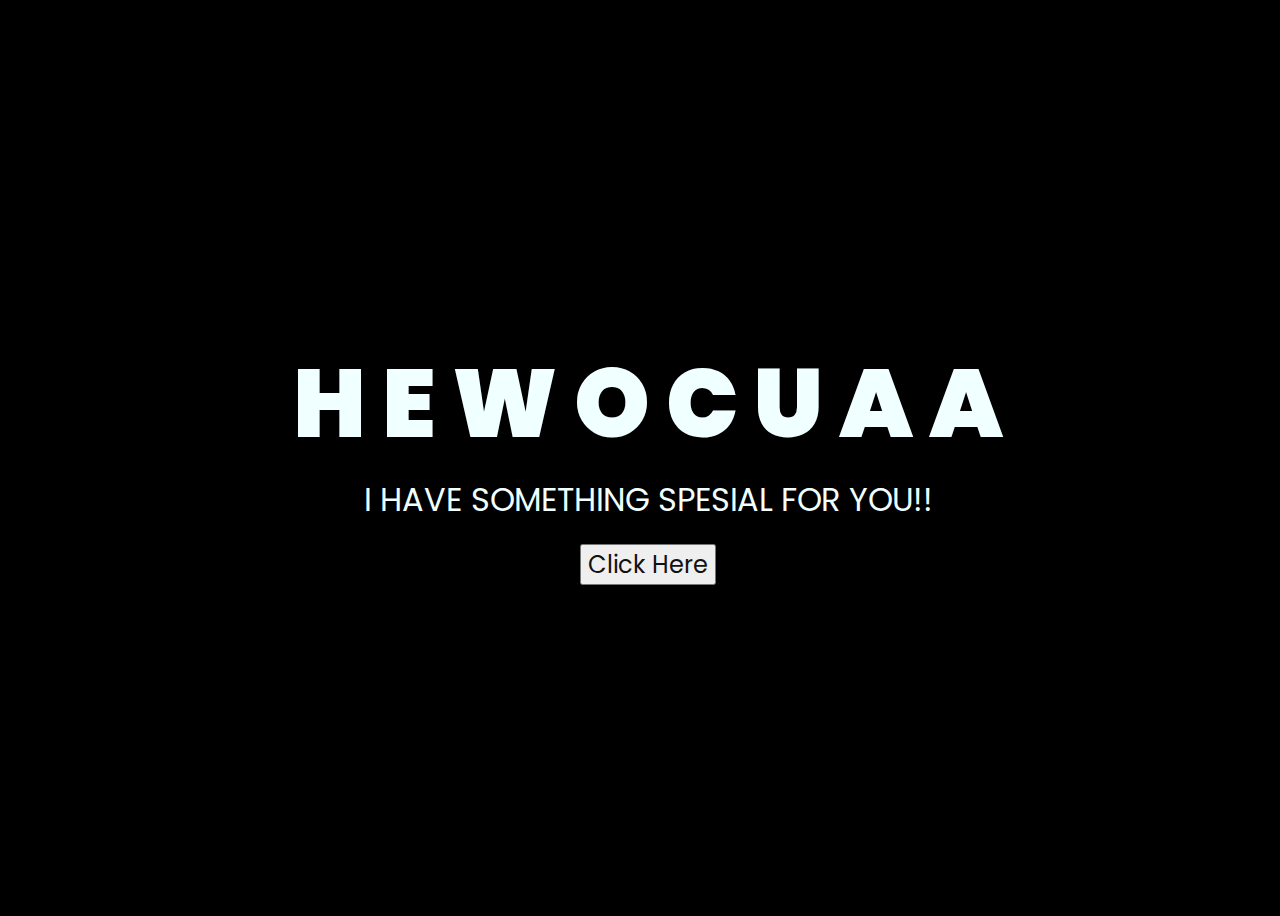
<file: index.html>
<!DOCTYPE html>
<html lang="en">
<head>
    <meta charset="UTF-8">
    <meta http-equiv="X-UA-Compatible" content="IE=edge">
    <meta name="viewport" content="width=device-width, initial-scale=1.0">
    <link rel="stylesheet" href="css/style.css">
    <link rel="icon" href="img/flowers.png" type="image/x-icon">
    <title>Birthday Gift</title>
</head>
<body>
    <div class="greetings">
    <!-- silahkan menambah kata sesuai keinginan dengan <span>text...</span -->
        <span>H</span>
        <span>E</span>
        <span>W</span>
        <span>O</span>
        <span>C</span>
        <span>U</span>
        <span>A</span>
        <span>A</span>
    </div>
    <div class="description">
        <span>I HAVE SOMETHING SPESIAL FOR YOU!!</span>
    </div>
    <div class="button">
        <button>
            <a href="question.html">Click Here</a>
        </button>
        
    </div>
</body>
</html>
</file>
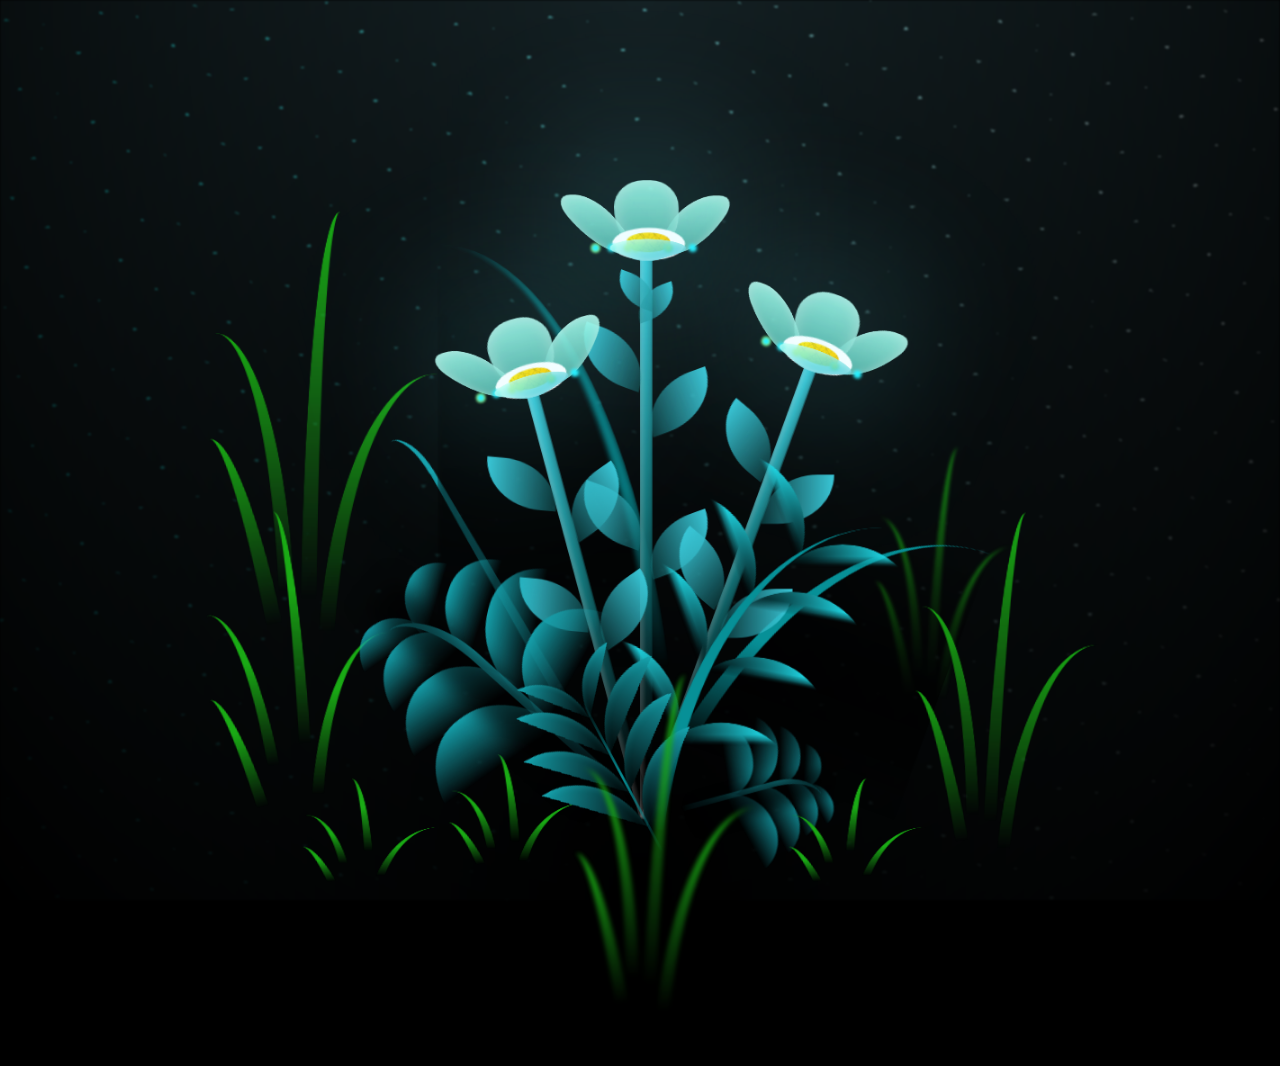
<file: flower.html>
<!DOCTYPE html>
<html lang="en">
<head>
    <meta charset="UTF-8">
    <meta http-equiv="X-UA-Compatible" content="IE=edge">
    <meta name="viewport" content="width=device-width, initial-scale=1.0">
    <link rel="stylesheet" href="css/main.css">
    <link rel="icon" href="img/flowers.png" type="image/x-icon">
    <title>flowers</title>
</head>
<body class="container">
  <!-- Pembuat code: https://codepen.io/mdusmanansari/pen/BamepLe -->
    <div class="night"></div>
    <div class="flowers">
      <div class="flower flower--1">
        <div class="flower__leafs flower__leafs--1">
          <div class="flower__leaf flower__leaf--1"></div>
          <div class="flower__leaf flower__leaf--2"></div>
          <div class="flower__leaf flower__leaf--3"></div>
          <div class="flower__leaf flower__leaf--4"></div>
          <div class="flower__white-circle"></div>
  
          <div class="flower__light flower__light--1"></div>
          <div class="flower__light flower__light--2"></div>
          <div class="flower__light flower__light--3"></div>
          <div class="flower__light flower__light--4"></div>
          <div class="flower__light flower__light--5"></div>
          <div class="flower__light flower__light--6"></div>
          <div class="flower__light flower__light--7"></div>
          <div class="flower__light flower__light--8"></div>
  
        </div>
        <div class="flower__line">
          <div class="flower__line__leaf flower__line__leaf--1"></div>
          <div class="flower__line__leaf flower__line__leaf--2"></div>
          <div class="flower__line__leaf flower__line__leaf--3"></div>
          <div class="flower__line__leaf flower__line__leaf--4"></div>
          <div class="flower__line__leaf flower__line__leaf--5"></div>
          <div class="flower__line__leaf flower__line__leaf--6"></div>
        </div>
      </div>
  
      <div class="flower flower--2">
        <div class="flower__leafs flower__leafs--2">
          <div class="flower__leaf flower__leaf--1"></div>
          <div class="flower__leaf flower__leaf--2"></div>
          <div class="flower__leaf flower__leaf--3"></div>
          <div class="flower__leaf flower__leaf--4"></div>
          <div class="flower__white-circle"></div>
  
          <div class="flower__light flower__light--1"></div>
          <div class="flower__light flower__light--2"></div>
          <div class="flower__light flower__light--3"></div>
          <div class="flower__light flower__light--4"></div>
          <div class="flower__light flower__light--5"></div>
          <div class="flower__light flower__light--6"></div>
          <div class="flower__light flower__light--7"></div>
          <div class="flower__light flower__light--8"></div>
  
        </div>
        <div class="flower__line">
          <div class="flower__line__leaf flower__line__leaf--1"></div>
          <div class="flower__line__leaf flower__line__leaf--2"></div>
          <div class="flower__line__leaf flower__line__leaf--3"></div>
          <div class="flower__line__leaf flower__line__leaf--4"></div>
        </div>
      </div>
  
      <div class="flower flower--3">
        <div class="flower__leafs flower__leafs--3">
          <div class="flower__leaf flower__leaf--1"></div>
          <div class="flower__leaf flower__leaf--2"></div>
          <div class="flower__leaf flower__leaf--3"></div>
          <div class="flower__leaf flower__leaf--4"></div>
          <div class="flower__white-circle"></div>
  
          <div class="flower__light flower__light--1"></div>
          <div class="flower__light flower__light--2"></div>
          <div class="flower__light flower__light--3"></div>
          <div class="flower__light flower__light--4"></div>
          <div class="flower__light flower__light--5"></div>
          <div class="flower__light flower__light--6"></div>
          <div class="flower__light flower__light--7"></div>
          <div class="flower__light flower__light--8"></div>
  
        </div>
        <div class="flower__line">
          <div class="flower__line__leaf flower__line__leaf--1"></div>
          <div class="flower__line__leaf flower__line__leaf--2"></div>
          <div class="flower__line__leaf flower__line__leaf--3"></div>
          <div class="flower__line__leaf flower__line__leaf--4"></div>
        </div>
      </div>
  
      <div class="grow-ans" style="--d:1.2s">
        <div class="flower__g-long">
          <div class="flower__g-long__top"></div>
          <div class="flower__g-long__bottom"></div>
        </div>
      </div>
  
      <div class="growing-grass">
        <div class="flower__grass flower__grass--1">
          <div class="flower__grass--top"></div>
          <div class="flower__grass--bottom"></div>
          <div class="flower__grass__leaf flower__grass__leaf--1"></div>
          <div class="flower__grass__leaf flower__grass__leaf--2"></div>
          <div class="flower__grass__leaf flower__grass__leaf--3"></div>
          <div class="flower__grass__leaf flower__grass__leaf--4"></div>
          <div class="flower__grass__leaf flower__grass__leaf--5"></div>
          <div class="flower__grass__leaf flower__grass__leaf--6"></div>
          <div class="flower__grass__leaf flower__grass__leaf--7"></div>
          <div class="flower__grass__leaf flower__grass__leaf--8"></div>
          <div class="flower__grass__overlay"></div>
        </div>
      </div>
  
      <div class="growing-grass">
        <div class="flower__grass flower__grass--2">
          <div class="flower__grass--top"></div>
          <div class="flower__grass--bottom"></div>
          <div class="flower__grass__leaf flower__grass__leaf--1"></div>
          <div class="flower__grass__leaf flower__grass__leaf--2"></div>
          <div class="flower__grass__leaf flower__grass__leaf--3"></div>
          <div class="flower__grass__leaf flower__grass__leaf--4"></div>
          <div class="flower__grass__leaf flower__grass__leaf--5"></div>
          <div class="flower__grass__leaf flower__grass__leaf--6"></div>
          <div class="flower__grass__leaf flower__grass__leaf--7"></div>
          <div class="flower__grass__leaf flower__grass__leaf--8"></div>
          <div class="flower__grass__overlay"></div>
        </div>
      </div>
  
      <div class="grow-ans" style="--d:2.4s">
        <div class="flower__g-right flower__g-right--1">
          <div class="leaf"></div>
        </div>
      </div>
  
      <div class="grow-ans" style="--d:2.8s">
        <div class="flower__g-right flower__g-right--2">
          <div class="leaf"></div>
        </div>
      </div>
  
      <div class="grow-ans" style="--d:2.8s">
        <div class="flower__g-front">
          <div class="flower__g-front__leaf-wrapper flower__g-front__leaf-wrapper--1">
            <div class="flower__g-front__leaf"></div>
          </div>
          <div class="flower__g-front__leaf-wrapper flower__g-front__leaf-wrapper--2">
            <div class="flower__g-front__leaf"></div>
          </div>
          <div class="flower__g-front__leaf-wrapper flower__g-front__leaf-wrapper--3">
            <div class="flower__g-front__leaf"></div>
          </div>
          <div class="flower__g-front__leaf-wrapper flower__g-front__leaf-wrapper--4">
            <div class="flower__g-front__leaf"></div>
          </div>
          <div class="flower__g-front__leaf-wrapper flower__g-front__leaf-wrapper--5">
            <div class="flower__g-front__leaf"></div>
          </div>
          <div class="flower__g-front__leaf-wrapper flower__g-front__leaf-wrapper--6">
            <div class="flower__g-front__leaf"></div>
          </div>
          <div class="flower__g-front__leaf-wrapper flower__g-front__leaf-wrapper--7">
            <div class="flower__g-front__leaf"></div>
          </div>
          <div class="flower__g-front__leaf-wrapper flower__g-front__leaf-wrapper--8">
            <div class="flower__g-front__leaf"></div>
          </div>
          <div class="flower__g-front__line"></div>
        </div>
      </div>
  
      <div class="grow-ans" style="--d:3.2s">
        <div class="flower__g-fr">
          <div class="leaf"></div>
          <div class="flower__g-fr__leaf flower__g-fr__leaf--1"></div>
          <div class="flower__g-fr__leaf flower__g-fr__leaf--2"></div>
          <div class="flower__g-fr__leaf flower__g-fr__leaf--3"></div>
          <div class="flower__g-fr__leaf flower__g-fr__leaf--4"></div>
          <div class="flower__g-fr__leaf flower__g-fr__leaf--5"></div>
          <div class="flower__g-fr__leaf flower__g-fr__leaf--6"></div>
          <div class="flower__g-fr__leaf flower__g-fr__leaf--7"></div>
          <div class="flower__g-fr__leaf flower__g-fr__leaf--8"></div>
        </div>
      </div>
  
      <div class="long-g long-g--0">
        <div class="grow-ans" style="--d:3s">
          <div class="leaf leaf--0"></div>
        </div>
        <div class="grow-ans" style="--d:2.2s">
          <div class="leaf leaf--1"></div>
        </div>
        <div class="grow-ans" style="--d:3.4s">
          <div class="leaf leaf--2"></div>
        </div>
        <div class="grow-ans" style="--d:3.6s">
          <div class="leaf leaf--3"></div>
        </div>
      </div>
  
      <div class="long-g long-g--1">
        <div class="grow-ans" style="--d:3.6s">
          <div class="leaf leaf--0"></div>
        </div>
        <div class="grow-ans" style="--d:3.8s">
          <div class="leaf leaf--1"></div>
        </div>
        <div class="grow-ans" style="--d:4s">
          <div class="leaf leaf--2"></div>
        </div>
        <div class="grow-ans" style="--d:4.2s">
          <div class="leaf leaf--3"></div>
        </div>
      </div>
  
      <div class="long-g long-g--2">
        <div class="grow-ans" style="--d:4s">
          <div class="leaf leaf--0"></div>
        </div>
        <div class="grow-ans" style="--d:4.2s">
          <div class="leaf leaf--1"></div>
        </div>
        <div class="grow-ans" style="--d:4.4s">
          <div class="leaf leaf--2"></div>
        </div>
        <div class="grow-ans" style="--d:4.6s">
          <div class="leaf leaf--3"></div>
        </div>
      </div>
  
      <div class="long-g long-g--3">
        <div class="grow-ans" style="--d:4s">
          <div class="leaf leaf--0"></div>
        </div>
        <div class="grow-ans" style="--d:4.2s">
          <div class="leaf leaf--1"></div>
        </div>
        <div class="grow-ans" style="--d:3s">
          <div class="leaf leaf--2"></div>
        </div>
        <div class="grow-ans" style="--d:3.6s">
          <div class="leaf leaf--3"></div>
        </div>
      </div>
  
      <div class="long-g long-g--4">
        <div class="grow-ans" style="--d:4s">
          <div class="leaf leaf--0"></div>
        </div>
        <div class="grow-ans" style="--d:4.2s">
          <div class="leaf leaf--1"></div>
        </div>
        <div class="grow-ans" style="--d:3s">
          <div class="leaf leaf--2"></div>
        </div>
        <div class="grow-ans" style="--d:3.6s">
          <div class="leaf leaf--3"></div>
        </div>
      </div>
  
      <div class="long-g long-g--5">
        <div class="grow-ans" style="--d:4s">
          <div class="leaf leaf--0"></div>
        </div>
        <div class="grow-ans" style="--d:4.2s">
          <div class="leaf leaf--1"></div>
        </div>
        <div class="grow-ans" style="--d:3s">
          <div class="leaf leaf--2"></div>
        </div>
        <div class="grow-ans" style="--d:3.6s">
          <div class="leaf leaf--3"></div>
        </div>
      </div>
  
      <div class="long-g long-g--6">
        <div class="grow-ans" style="--d:4.2s">
          <div class="leaf leaf--0"></div>
        </div>
        <div class="grow-ans" style="--d:4.4s">
          <div class="leaf leaf--1"></div>
        </div>
        <div class="grow-ans" style="--d:4.6s">
          <div class="leaf leaf--2"></div>
        </div>
        <div class="grow-ans" style="--d:4.8s">
          <div class="leaf leaf--3"></div>
        </div>
      </div>
  
      <div class="long-g long-g--7">
        <div class="grow-ans" style="--d:3s">
          <div class="leaf leaf--0"></div>
        </div>
        <div class="grow-ans" style="--d:3.2s">
          <div class="leaf leaf--1"></div>
        </div>
        <div class="grow-ans" style="--d:3.5s">
          <div class="leaf leaf--2"></div>
        </div>
        <div class="grow-ans" style="--d:3.6s">
          <div class="leaf leaf--3"></div>
        </div>
      </div>
    </div>
    <audio id="audio" src="media/audio/bruno.mp3" hidden autoplay loop></audio>
    <script src="main.js"></script>
  </body>
</html>
</file>
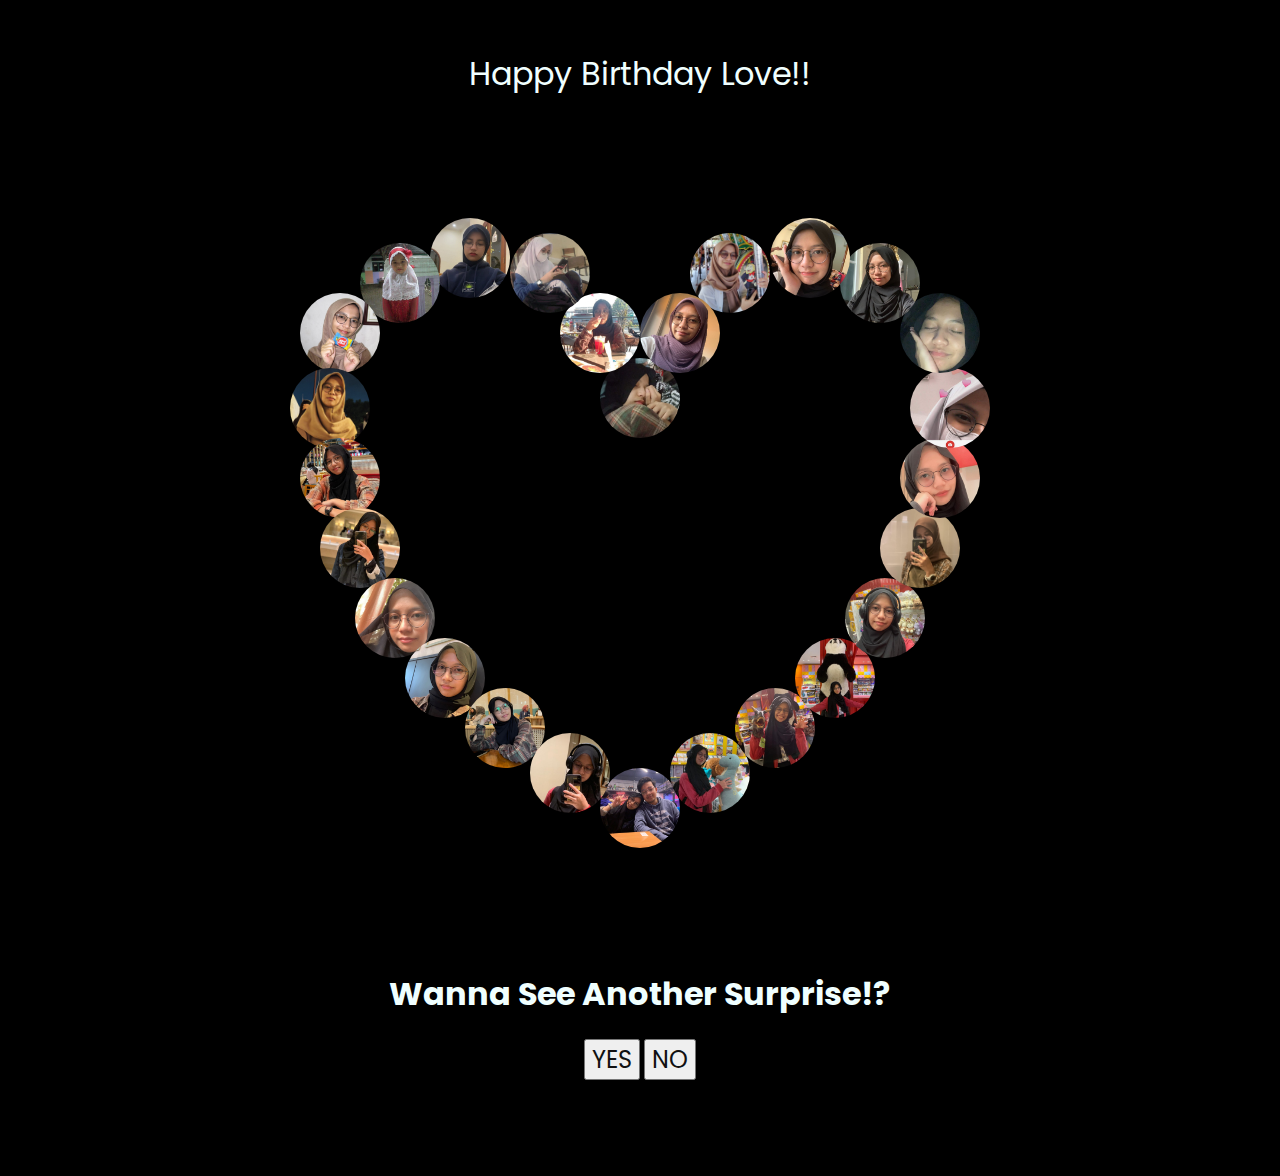
<file: gift.html>
<!DOCTYPE html>
<html lang="en">
<head>
    <meta charset="UTF-8">
    <meta http-equiv="X-UA-Compatible" content="IE=edge">
    <meta name="viewport" content="width=device-width, initial-scale=1.0">
    <link rel="stylesheet" href="css/gift.css">
    <link rel="icon" href="img/flowers.png" type="image/x-icon">
    <title>Birthday Gift</title>
</head>
<body>
    <div class="description" style="display: block;">
        Happy Birthday Love!!
    </div>

    <div class="heart-shape" style="display: flex;">
        <img src="media/img/foto1.jpg" alt="aib1" >
        <img src="media/img/foto2.jpg" alt="aib2" >
        <img src="media/img/foto3.jpg" alt="aib3" >
        <img src="media/img/foto4.jpg" alt="aib4" >
        <img src="media/img/foto5.jpg" alt="aib5" >
        <img src="media/img/foto6.jpg" alt="aib6" >
        <img src="media/img/foto7.jpg" alt="aib7" >
        <img src="media/img/foto8.jpg" alt="aib8" >
        <img src="media/img/foto9.jpg" alt="aib9" >
        <img src="media/img/foto10.jpg" alt="aib10" >
        <img src="media/img/foto11.jpg" alt="aib11" >
        <img src="media/img/foto12.jpg" alt="aib12" >
        <img src="media/img/foto13.jpg" alt="aib13" >
        <img src="media/img/foto14.jpg" alt="aib14" >
        <img src="media/img/foto15.jpg" alt="aib15" >
        <img src="media/img/foto16.jpg" alt="aib16" >
        <img src="media/img/foto17.jpg" alt="aib17" >
        <img src="media/img/foto18.jpg" alt="aib18" >
        <img src="media/img/foto19.jpg" alt="aib19" >
        <img src="media/img/foto20.jpg" alt="aib20" >
        <img src="media/img/foto21.jpg" alt="aib21" >
        <img src="media/img/foto22.jpg" alt="aib22" >
        <img src="media/img/foto23.jpg" alt="aib23" >
        <img src="media/img/foto24.jpg" alt="aib24" >
        <img src="media/img/foto25.jpg" alt="aib25" >
        <img src="media/img/foto26.jpg" alt="aib26" >
    </div>
    <div class="no" style="display: none;">
        FUCK YOUUU!!!
    </div>
    <h1 id="Surprise">Wanna See Another Surprise!?</h1>
    <div class="button" style="display: block;">
        <button>
            <a href="message.html">YES</a>
        </button>
        <button id="CloseButton">
            <a>NO</a>
        </button>
    </div>
    <audio id="audio" src="media/audio/pamungkas.mp3" hidden autoplay loop></audio>
    <script src="main.js"></script>
</body>
</html>
</file>
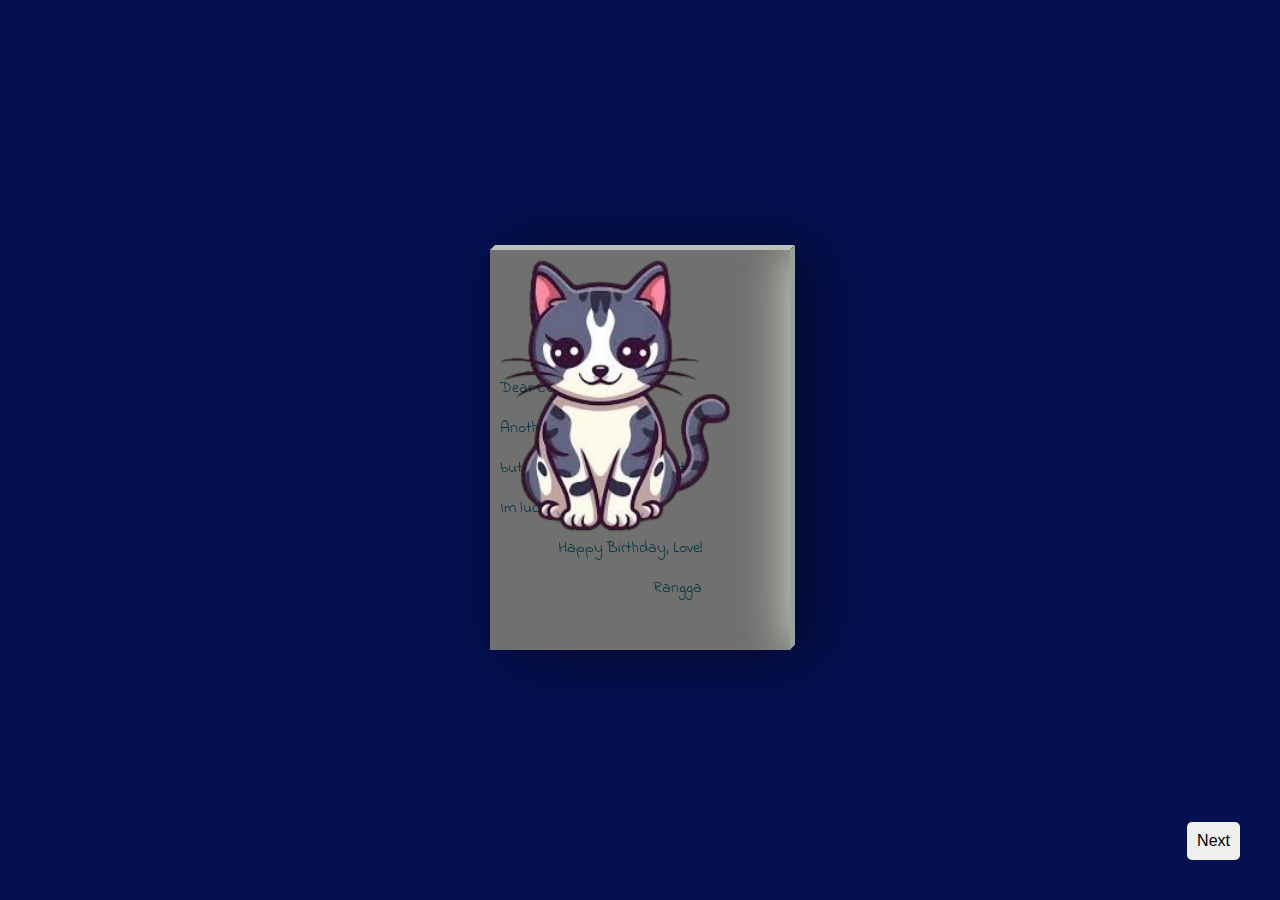
<file: message.html>
<!DOCTYPE html>
<html lang="en">
<head>
    <meta charset="UTF-8">
    <meta http-equiv="X-UA-Compatible" content="IE=edge">
    <meta name="viewport" content="width=device-width, initial-scale=1.0">
    <link href="https://fonts.googleapis.com/css?family=Indie+Flower" rel="stylesheet">
    <link href="https://fonts.googleapis.com/css?family=Amatic+SC" rel="stylesheet">
    <link rel="stylesheet" href="css/message.css">
    <link rel="icon" href="img/flowers.png" type="image/x-icon">
    <title>Birthday Gift</title>
</head>

<body>
    <div class="card">
        <div class="imgBox">
            <div class="bark"></div>
                <img src="media/img/kucing.png">
            </div>
            <div class="details">
                <h4 class="color1">Shula Sabiya Saffa</h4>
                <h4 class="color2">(HAPPY BIRTHDAY)</h4>
                <p>Dear Cuaa,</p>
                <p>Another year older</p>
                <p>but you just keep getting better</p>
                <p>Im lucky to have you</p>


                <p class="text-right">Happy Birthday, Love!</p>
                <p class="text-right">Rangga</p>
            </div>
    </div>
        <button class="button" ><a class="Next" href="flower.html">Next</button>
        <audio id="audio" src="media/audio/galery.mp3" hidden autoplay loop></audio>
    <script src="main.js"></script>
</body>

</html>
</file>
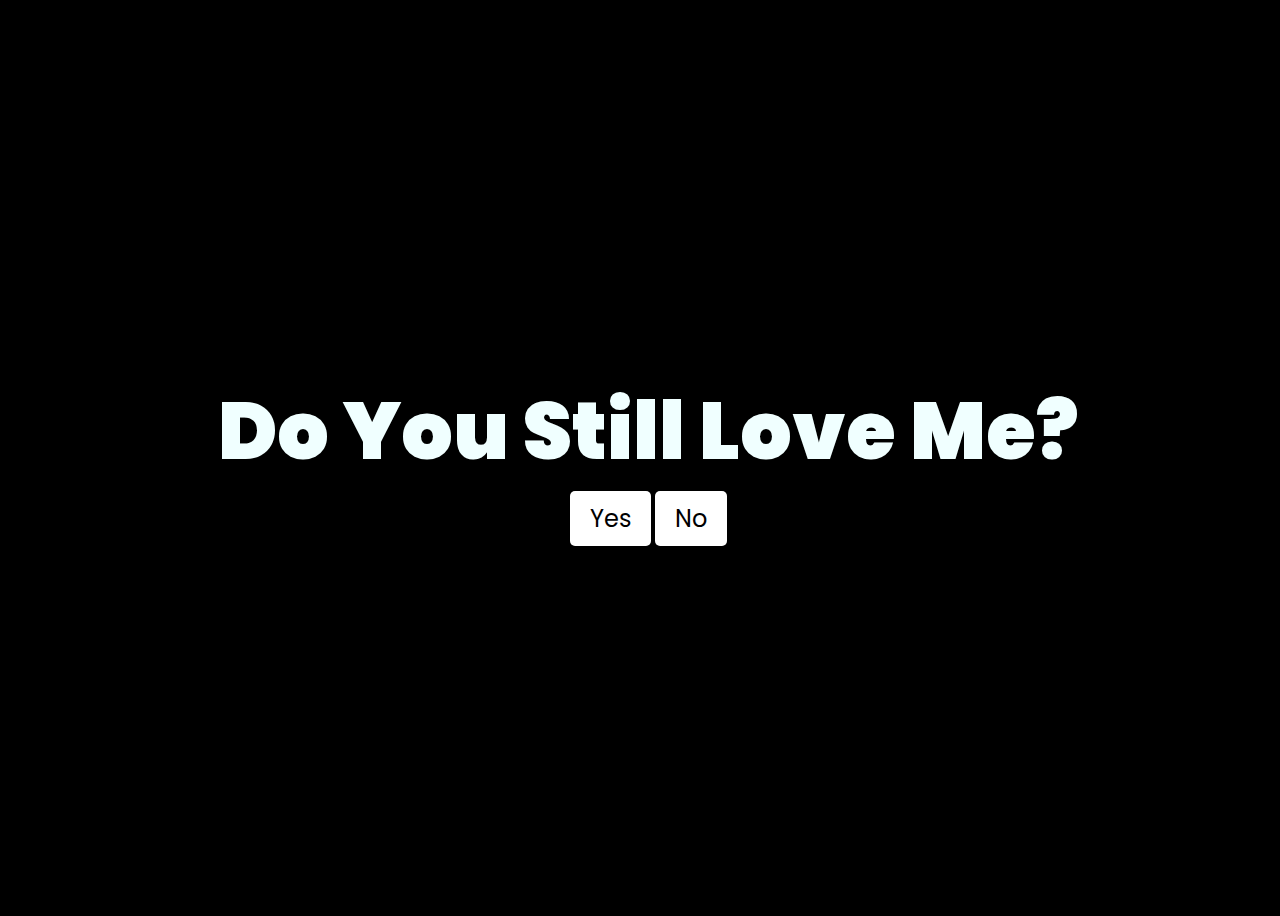
<file: question.html>
<!DOCTYPE html>
<html lang="en">
<head>
    <meta charset="UTF-8">
    <meta http-equiv="X-UA-Compatible" content="IE=edge">
    <meta name="viewport" content="width=device-width, initial-scale=1.0">
    <link rel="stylesheet" href="css/question.css">
    <link rel="icon" href="img/flowers.png" type="image/x-icon">
    <title>Birthday Gift</title>
</head>
<body>
    <div class="no" style="display: none;">
        <span>FUCK YOU!!!!!!</span>
    </div>
    <div class="question" style="display: block;">
        <span>Do You Still Love Me?</span>
    </div>
    <div class="button" style="display: block;">
        <button id="yesButton">
            <a href="gift.html">Yes</a>
        </button>
        <button id="noButton">No</button>
        </div>
    <script src="main.js"></script>
</body>
</html>
</file>
<file: css/style.css>
@import url('https://fonts.googleapis.com/css2?family=Poppins:ital,wght@0,500;1,900&display=swap');
*{
    font-family: 'Poppins',cursive;
}
body{
    color: azure;
    width: 100%;
    height: 100vh;
    display: flex;
    flex-direction: column;
    align-items: center;
    justify-content: center;
    background-color: black;
}
.greetings{
    font-size: 6rem;
    font-weight: 900;
}
.greetings > span{
    animation: glow 2.5s ease-in-out infinite;
}
@keyframes glow{
    0%, 100%{
        color: #fff;
        text-shadow: 0 0 12px #39c6d6, 0 0 50px #39c6d6, 0 0 100px #39c6d6;
    }
    10%, 90%{
        color: #111;
        text-shadow: none;
    }
}
.greetings > span:nth-child(2){
    animation-delay: .2s ;
}
.greetings > span:nth-child(3){
    animation-delay: .4s ;
}
.greetings > span:nth-child(4){
    animation-delay: .6s ;
}
.greetings > span:nth-child(6){
    animation-delay: .2s ;
}
.greetings > span:nth-child(7){
    animation-delay: .4s ;
}
.greetings > span:nth-child(8){
    animation-delay: .6s ;
}
.greetings > span:nth-child(9){
    animation-delay: .8s ;
}

.description{
    font-size: 2rem;
    margin-bottom: 20px;
}

.button a{
    text-decoration: none;
    font-size: 1.5rem;
    color: #111;
}

@media screen and (max-width:574px){
    .greetings{
        display: block;
        font-size: 6rem;
        font-weight: 500;
        text-align: center;
    }

    .description{
        font-size: 1.5rem;
    }
    
    .button a{
        font-size: 1rem;
    }
}
</file>
<file: css/main.css>
*,
*::after,
*::before {
  padding: 0;
  margin: 0;
  box-sizing: border-box;
}

:root {
  --dark-color: #000;
}

body {
  display: flex;
  align-items: flex-end;
  justify-content: center;
  min-height: 100vh;
  background-color: var(--dark-color);
  overflow: hidden;
  perspective: 1000px;
}

.night {
  position: fixed;
  left: 50%;
  top: 0;
  transform: translateX(-50%);
  width: 100%;
  height: 100%;
  filter: blur(0.1vmin);
  background-image: radial-gradient(ellipse at top, transparent 0%, var(--dark-color)), radial-gradient(ellipse at bottom, var(--dark-color), rgba(145, 233, 255, 0.2)), repeating-linear-gradient(220deg, rgb(0, 0, 0) 0px, rgb(0, 0, 0) 19px, transparent 19px, transparent 22px), repeating-linear-gradient(189deg, rgb(0, 0, 0) 0px, rgb(0, 0, 0) 19px, transparent 19px, transparent 22px), repeating-linear-gradient(148deg, rgb(0, 0, 0) 0px, rgb(0, 0, 0) 19px, transparent 19px, transparent 22px), linear-gradient(90deg, rgb(0, 255, 250), rgb(240, 240, 240));
}

.flowers {
  position: relative;
  transform: scale(0.9);
}

.flower {
  position: absolute;
  bottom: 10vmin;
  transform-origin: bottom center;
  z-index: 10;
  --fl-speed: 0.8s;
}
.flower--1 {
  -webkit-animation: moving-flower-1 4s linear infinite;
          animation: moving-flower-1 4s linear infinite;
}
.flower--1 .flower__line {
  height: 70vmin;
  -webkit-animation-delay: 0.3s;
          animation-delay: 0.3s;
}
.flower--1 .flower__line__leaf--1 {
  -webkit-animation: blooming-leaf-right var(--fl-speed) 1.6s backwards;
          animation: blooming-leaf-right var(--fl-speed) 1.6s backwards;
}
.flower--1 .flower__line__leaf--2 {
  -webkit-animation: blooming-leaf-right var(--fl-speed) 1.4s backwards;
          animation: blooming-leaf-right var(--fl-speed) 1.4s backwards;
}
.flower--1 .flower__line__leaf--3 {
  -webkit-animation: blooming-leaf-left var(--fl-speed) 1.2s backwards;
          animation: blooming-leaf-left var(--fl-speed) 1.2s backwards;
}
.flower--1 .flower__line__leaf--4 {
  -webkit-animation: blooming-leaf-left var(--fl-speed) 1s backwards;
          animation: blooming-leaf-left var(--fl-speed) 1s backwards;
}
.flower--1 .flower__line__leaf--5 {
  -webkit-animation: blooming-leaf-right var(--fl-speed) 1.8s backwards;
          animation: blooming-leaf-right var(--fl-speed) 1.8s backwards;
}
.flower--1 .flower__line__leaf--6 {
  -webkit-animation: blooming-leaf-left var(--fl-speed) 2s backwards;
          animation: blooming-leaf-left var(--fl-speed) 2s backwards;
}
.flower--2 {
  left: 50%;
  transform: rotate(20deg);
  -webkit-animation: moving-flower-2 4s linear infinite;
          animation: moving-flower-2 4s linear infinite;
}
.flower--2 .flower__line {
  height: 60vmin;
  -webkit-animation-delay: 0.6s;
          animation-delay: 0.6s;
}
.flower--2 .flower__line__leaf--1 {
  -webkit-animation: blooming-leaf-right var(--fl-speed) 1.9s backwards;
          animation: blooming-leaf-right var(--fl-speed) 1.9s backwards;
}
.flower--2 .flower__line__leaf--2 {
  -webkit-animation: blooming-leaf-right var(--fl-speed) 1.7s backwards;
          animation: blooming-leaf-right var(--fl-speed) 1.7s backwards;
}
.flower--2 .flower__line__leaf--3 {
  -webkit-animation: blooming-leaf-left var(--fl-speed) 1.5s backwards;
          animation: blooming-leaf-left var(--fl-speed) 1.5s backwards;
}
.flower--2 .flower__line__leaf--4 {
  -webkit-animation: blooming-leaf-left var(--fl-speed) 1.3s backwards;
          animation: blooming-leaf-left var(--fl-speed) 1.3s backwards;
}
.flower--3 {
  left: 50%;
  transform: rotate(-15deg);
  -webkit-animation: moving-flower-3 4s linear infinite;
          animation: moving-flower-3 4s linear infinite;
}
.flower--3 .flower__line {
  -webkit-animation-delay: 0.9s;
          animation-delay: 0.9s;
}
.flower--3 .flower__line__leaf--1 {
  -webkit-animation: blooming-leaf-right var(--fl-speed) 2.5s backwards;
          animation: blooming-leaf-right var(--fl-speed) 2.5s backwards;
}
.flower--3 .flower__line__leaf--2 {
  -webkit-animation: blooming-leaf-right var(--fl-speed) 2.3s backwards;
          animation: blooming-leaf-right var(--fl-speed) 2.3s backwards;
}
.flower--3 .flower__line__leaf--3 {
  -webkit-animation: blooming-leaf-left var(--fl-speed) 2.1s backwards;
          animation: blooming-leaf-left var(--fl-speed) 2.1s backwards;
}
.flower--3 .flower__line__leaf--4 {
  -webkit-animation: blooming-leaf-left var(--fl-speed) 1.9s backwards;
          animation: blooming-leaf-left var(--fl-speed) 1.9s backwards;
}
.flower__leafs {
  position: relative;
  -webkit-animation: blooming-flower 2s backwards;
          animation: blooming-flower 2s backwards;
}
.flower__leafs--1 {
  -webkit-animation-delay: 1.1s;
          animation-delay: 1.1s;
}
.flower__leafs--2 {
  -webkit-animation-delay: 1.4s;
          animation-delay: 1.4s;
}
.flower__leafs--3 {
  -webkit-animation-delay: 1.7s;
          animation-delay: 1.7s;
}
.flower__leafs::after {
  content: "";
  position: absolute;
  left: 0;
  top: 0;
  transform: translate(-50%, -100%);
  width: 8vmin;
  height: 8vmin;
  background-color: #6bf0ff;
  filter: blur(10vmin);
}
.flower__leaf {
  position: absolute;
  bottom: 0;
  left: 50%;
  width: 8vmin;
  height: 11vmin;
  border-radius: 51% 49% 47% 53%/44% 45% 55% 69%;
  background-color: #a7ffee;
  background-image: linear-gradient(to top, #54b8aa, #a7ffee);
  transform-origin: bottom center;
  opacity: 0.9;
  box-shadow: inset 0 0 2vmin rgba(255, 255, 255, 0.5);
}
.flower__leaf--1 {
  transform: translate(-10%, 1%) rotateY(40deg) rotateX(-50deg);
}
.flower__leaf--2 {
  transform: translate(-50%, -4%) rotateX(40deg);
}
.flower__leaf--3 {
  transform: translate(-90%, 0%) rotateY(45deg) rotateX(50deg);
}
.flower__leaf--4 {
  width: 8vmin;
  height: 8vmin;
  transform-origin: bottom left;
  border-radius: 4vmin 10vmin 4vmin 4vmin;
  transform: translate(0%, 18%) rotateX(70deg) rotate(-43deg);
  background-image: linear-gradient(to top, #39c6d6, #a7ffee);
  z-index: 1;
  opacity: 0.8;
}
.flower__white-circle {
  position: absolute;
  left: -3.5vmin;
  top: -3vmin;
  width: 9vmin;
  height: 4vmin;
  border-radius: 50%;
  background-color: #fff;
}
.flower__white-circle::after {
  content: "";
  position: absolute;
  left: 50%;
  top: 45%;
  transform: translate(-50%, -50%);
  width: 60%;
  height: 60%;
  border-radius: inherit;
  background-image: repeating-linear-gradient(135deg, rgba(0, 0, 0, 0.03) 0px, rgba(0, 0, 0, 0.03) 1px, transparent 1px, transparent 12px), repeating-linear-gradient(45deg, rgba(0, 0, 0, 0.03) 0px, rgba(0, 0, 0, 0.03) 1px, transparent 1px, transparent 12px), repeating-linear-gradient(67.5deg, rgba(0, 0, 0, 0.03) 0px, rgba(0, 0, 0, 0.03) 1px, transparent 1px, transparent 12px), repeating-linear-gradient(135deg, rgba(0, 0, 0, 0.03) 0px, rgba(0, 0, 0, 0.03) 1px, transparent 1px, transparent 12px), repeating-linear-gradient(45deg, rgba(0, 0, 0, 0.03) 0px, rgba(0, 0, 0, 0.03) 1px, transparent 1px, transparent 12px), repeating-linear-gradient(112.5deg, rgba(0, 0, 0, 0.03) 0px, rgba(0, 0, 0, 0.03) 1px, transparent 1px, transparent 12px), repeating-linear-gradient(112.5deg, rgba(0, 0, 0, 0.03) 0px, rgba(0, 0, 0, 0.03) 1px, transparent 1px, transparent 12px), repeating-linear-gradient(45deg, rgba(0, 0, 0, 0.03) 0px, rgba(0, 0, 0, 0.03) 1px, transparent 1px, transparent 12px), repeating-linear-gradient(22.5deg, rgba(0, 0, 0, 0.03) 0px, rgba(0, 0, 0, 0.03) 1px, transparent 1px, transparent 12px), repeating-linear-gradient(45deg, rgba(0, 0, 0, 0.03) 0px, rgba(0, 0, 0, 0.03) 1px, transparent 1px, transparent 12px), repeating-linear-gradient(22.5deg, rgba(0, 0, 0, 0.03) 0px, rgba(0, 0, 0, 0.03) 1px, transparent 1px, transparent 12px), repeating-linear-gradient(135deg, rgba(0, 0, 0, 0.03) 0px, rgba(0, 0, 0, 0.03) 1px, transparent 1px, transparent 12px), repeating-linear-gradient(157.5deg, rgba(0, 0, 0, 0.03) 0px, rgba(0, 0, 0, 0.03) 1px, transparent 1px, transparent 12px), repeating-linear-gradient(67.5deg, rgba(0, 0, 0, 0.03) 0px, rgba(0, 0, 0, 0.03) 1px, transparent 1px, transparent 12px), repeating-linear-gradient(67.5deg, rgba(0, 0, 0, 0.03) 0px, rgba(0, 0, 0, 0.03) 1px, transparent 1px, transparent 12px), linear-gradient(90deg, rgb(255, 235, 18), rgb(255, 206, 0));
}
.flower__line {
  height: 55vmin;
  width: 1.5vmin;
  background-image: linear-gradient(to left, rgba(0, 0, 0, 0.2), transparent, rgba(255, 255, 255, 0.2)), linear-gradient(to top, transparent 10%, #14757a, #39c6d6);
  box-shadow: inset 0 0 2px rgba(0, 0, 0, 0.5);
  -webkit-animation: grow-flower-tree 4s backwards;
          animation: grow-flower-tree 4s backwards;
}
.flower__line__leaf {
  --w: 7vmin;
  --h: calc(var(--w) + 2vmin);
  position: absolute;
  top: 20%;
  left: 90%;
  width: var(--w);
  height: var(--h);
  border-top-right-radius: var(--h);
  border-bottom-left-radius: var(--h);
  background-image: linear-gradient(to top, rgba(20, 117, 122, 0.4), #39c6d6);
}
.flower__line__leaf--1 {
  transform: rotate(70deg) rotateY(30deg);
}
.flower__line__leaf--2 {
  top: 45%;
  transform: rotate(70deg) rotateY(30deg);
}
.flower__line__leaf--3, .flower__line__leaf--4, .flower__line__leaf--6 {
  border-top-right-radius: 0;
  border-bottom-left-radius: 0;
  border-top-left-radius: var(--h);
  border-bottom-right-radius: var(--h);
  left: -460%;
  top: 12%;
  transform: rotate(-70deg) rotateY(30deg);
}
.flower__line__leaf--4 {
  top: 40%;
}
.flower__line__leaf--5 {
  top: 0;
  transform-origin: left;
  transform: rotate(70deg) rotateY(30deg) scale(0.6);
}
.flower__line__leaf--6 {
  top: -2%;
  left: -450%;
  transform-origin: right;
  transform: rotate(-70deg) rotateY(30deg) scale(0.6);
}
.flower__light {
  position: absolute;
  bottom: 0vmin;
  width: 1vmin;
  height: 1vmin;
  background-color: rgb(255, 251, 0);
  border-radius: 50%;
  filter: blur(0.2vmin);
  -webkit-animation: light-ans 4s linear infinite backwards;
          animation: light-ans 4s linear infinite backwards;
}
.flower__light:nth-child(odd) {
  background-color: #23f0ff;
}
.flower__light--1 {
  left: -2vmin;
  -webkit-animation-delay: 1s;
          animation-delay: 1s;
}
.flower__light--2 {
  left: 3vmin;
  -webkit-animation-delay: 0.5s;
          animation-delay: 0.5s;
}
.flower__light--3 {
  left: -6vmin;
  -webkit-animation-delay: 0.3s;
          animation-delay: 0.3s;
}
.flower__light--4 {
  left: 6vmin;
  -webkit-animation-delay: 0.9s;
          animation-delay: 0.9s;
}
.flower__light--5 {
  left: -1vmin;
  -webkit-animation-delay: 1.5s;
          animation-delay: 1.5s;
}
.flower__light--6 {
  left: -4vmin;
  -webkit-animation-delay: 3s;
          animation-delay: 3s;
}
.flower__light--7 {
  left: 3vmin;
  -webkit-animation-delay: 2s;
          animation-delay: 2s;
}
.flower__light--8 {
  left: -6vmin;
  -webkit-animation-delay: 3.5s;
          animation-delay: 3.5s;
}
.flower__grass {
  --c: #159faa;
  --line-w: 1.5vmin;
  position: absolute;
  bottom: 12vmin;
  left: -7vmin;
  display: flex;
  flex-direction: column;
  align-items: flex-end;
  z-index: 20;
  transform-origin: bottom center;
  transform: rotate(-48deg) rotateY(40deg);
}
.flower__grass--1 {
  -webkit-animation: moving-grass 2s linear infinite;
          animation: moving-grass 2s linear infinite;
}
.flower__grass--2 {
  left: 2vmin;
  bottom: 10vmin;
  transform: scale(0.5) rotate(75deg) rotateX(10deg) rotateY(-200deg);
  opacity: 0.8;
  z-index: 0;
  -webkit-animation: moving-grass--2 1.5s linear infinite;
          animation: moving-grass--2 1.5s linear infinite;
}
.flower__grass--top {
  width: 7vmin;
  height: 10vmin;
  border-top-right-radius: 100%;
  border-right: var(--line-w) solid var(--c);
  transform-origin: bottom center;
  transform: rotate(-2deg);
}
.flower__grass--bottom {
  margin-top: -2px;
  width: var(--line-w);
  height: 25vmin;
  background-image: linear-gradient(to top, transparent, var(--c));
}
.flower__grass__leaf {
  --size: 10vmin;
  position: absolute;
  width: calc(var(--size) * 2.1);
  height: var(--size);
  border-top-left-radius: var(--size);
  border-top-right-radius: var(--size);
  background-image: linear-gradient(to top, transparent, transparent 30%, var(--c));
  z-index: 100;
}
.flower__grass__leaf--1 {
  top: -6%;
  left: 30%;
  --size: 6vmin;
  transform: rotate(-20deg);
  -webkit-animation: growing-grass-ans--1 2s 2.6s backwards;
          animation: growing-grass-ans--1 2s 2.6s backwards;
}
@-webkit-keyframes growing-grass-ans--1 {
  0% {
    transform-origin: bottom left;
    transform: rotate(-20deg) scale(0);
  }
}
@keyframes growing-grass-ans--1 {
  0% {
    transform-origin: bottom left;
    transform: rotate(-20deg) scale(0);
  }
}
.flower__grass__leaf--2 {
  top: -5%;
  left: -110%;
  --size: 6vmin;
  transform: rotate(10deg);
  -webkit-animation: growing-grass-ans--2 2s 2.4s linear backwards;
          animation: growing-grass-ans--2 2s 2.4s linear backwards;
}
@-webkit-keyframes growing-grass-ans--2 {
  0% {
    transform-origin: bottom right;
    transform: rotate(10deg) scale(0);
  }
}
@keyframes growing-grass-ans--2 {
  0% {
    transform-origin: bottom right;
    transform: rotate(10deg) scale(0);
  }
}
.flower__grass__leaf--3 {
  top: 5%;
  left: 60%;
  --size: 8vmin;
  transform: rotate(-18deg) rotateX(-20deg);
  -webkit-animation: growing-grass-ans--3 2s 2.2s linear backwards;
          animation: growing-grass-ans--3 2s 2.2s linear backwards;
}
@-webkit-keyframes growing-grass-ans--3 {
  0% {
    transform-origin: bottom left;
    transform: rotate(-18deg) rotateX(-20deg) scale(0);
  }
}
@keyframes growing-grass-ans--3 {
  0% {
    transform-origin: bottom left;
    transform: rotate(-18deg) rotateX(-20deg) scale(0);
  }
}
.flower__grass__leaf--4 {
  top: 6%;
  left: -135%;
  --size: 8vmin;
  transform: rotate(2deg);
  -webkit-animation: growing-grass-ans--4 2s 2s linear backwards;
          animation: growing-grass-ans--4 2s 2s linear backwards;
}
@-webkit-keyframes growing-grass-ans--4 {
  0% {
    transform-origin: bottom right;
    transform: rotate(2deg) scale(0);
  }
}
@keyframes growing-grass-ans--4 {
  0% {
    transform-origin: bottom right;
    transform: rotate(2deg) scale(0);
  }
}
.flower__grass__leaf--5 {
  top: 20%;
  left: 60%;
  --size: 10vmin;
  transform: rotate(-24deg) rotateX(-20deg);
  -webkit-animation: growing-grass-ans--5 2s 1.8s linear backwards;
          animation: growing-grass-ans--5 2s 1.8s linear backwards;
}
@-webkit-keyframes growing-grass-ans--5 {
  0% {
    transform-origin: bottom left;
    transform: rotate(-24deg) rotateX(-20deg) scale(0);
  }
}
@keyframes growing-grass-ans--5 {
  0% {
    transform-origin: bottom left;
    transform: rotate(-24deg) rotateX(-20deg) scale(0);
  }
}
.flower__grass__leaf--6 {
  top: 22%;
  left: -180%;
  --size: 10vmin;
  transform: rotate(10deg);
  -webkit-animation: growing-grass-ans--6 2s 1.6s linear backwards;
          animation: growing-grass-ans--6 2s 1.6s linear backwards;
}
@-webkit-keyframes growing-grass-ans--6 {
  0% {
    transform-origin: bottom right;
    transform: rotate(10deg) scale(0);
  }
}
@keyframes growing-grass-ans--6 {
  0% {
    transform-origin: bottom right;
    transform: rotate(10deg) scale(0);
  }
}
.flower__grass__leaf--7 {
  top: 39%;
  left: 70%;
  --size: 10vmin;
  transform: rotate(-10deg);
  -webkit-animation: growing-grass-ans--7 2s 1.4s linear backwards;
          animation: growing-grass-ans--7 2s 1.4s linear backwards;
}
@-webkit-keyframes growing-grass-ans--7 {
  0% {
    transform-origin: bottom left;
    transform: rotate(-10deg) scale(0);
  }
}
@keyframes growing-grass-ans--7 {
  0% {
    transform-origin: bottom left;
    transform: rotate(-10deg) scale(0);
  }
}
.flower__grass__leaf--8 {
  top: 40%;
  left: -215%;
  --size: 11vmin;
  transform: rotate(10deg);
  -webkit-animation: growing-grass-ans--8 2s 1.2s linear backwards;
          animation: growing-grass-ans--8 2s 1.2s linear backwards;
}
@-webkit-keyframes growing-grass-ans--8 {
  0% {
    transform-origin: bottom right;
    transform: rotate(10deg) scale(0);
  }
}
@keyframes growing-grass-ans--8 {
  0% {
    transform-origin: bottom right;
    transform: rotate(10deg) scale(0);
  }
}
.flower__grass__overlay {
  position: absolute;
  top: -10%;
  right: 0%;
  width: 100%;
  height: 100%;
  background-color: rgba(0, 0, 0, 0.6);
  filter: blur(1.5vmin);
  z-index: 100;
}
.flower__g-long {
  --w: 2vmin;
  --h: 6vmin;
  --c: #159faa;
  position: absolute;
  bottom: 10vmin;
  left: -3vmin;
  transform-origin: bottom center;
  transform: rotate(-30deg) rotateY(-20deg);
  display: flex;
  flex-direction: column;
  align-items: flex-end;
  -webkit-animation: flower-g-long-ans 3s linear infinite;
          animation: flower-g-long-ans 3s linear infinite;
}
@-webkit-keyframes flower-g-long-ans {
  0%, 100% {
    transform: rotate(-30deg) rotateY(-20deg);
  }
  50% {
    transform: rotate(-32deg) rotateY(-20deg);
  }
}
@keyframes flower-g-long-ans {
  0%, 100% {
    transform: rotate(-30deg) rotateY(-20deg);
  }
  50% {
    transform: rotate(-32deg) rotateY(-20deg);
  }
}
.flower__g-long__top {
  top: calc(var(--h) * -1);
  width: calc(var(--w) + 1vmin);
  height: var(--h);
  border-top-right-radius: 100%;
  border-right: 0.7vmin solid var(--c);
  transform: translate(-0.7vmin, 1vmin);
}
.flower__g-long__bottom {
  width: var(--w);
  height: 50vmin;
  transform-origin: bottom center;
  background-image: linear-gradient(to top, transparent 30%, var(--c));
  box-shadow: inset 0 0 2px rgba(0, 0, 0, 0.5);
  -webkit-clip-path: polygon(35% 0, 65% 1%, 100% 100%, 0% 100%);
          clip-path: polygon(35% 0, 65% 1%, 100% 100%, 0% 100%);
}
.flower__g-right {
  position: absolute;
  bottom: 6vmin;
  left: -2vmin;
  transform-origin: bottom left;
  transform: rotate(20deg);
}
.flower__g-right .leaf {
  width: 30vmin;
  height: 50vmin;
  border-top-left-radius: 100%;
  border-left: 2vmin solid #079097;
  background-image: linear-gradient(to bottom, transparent, var(--dark-color) 60%);
  -webkit-mask-image: linear-gradient(to top, transparent 30%, #079097 60%);
}
.flower__g-right--1 {
  -webkit-animation: flower-g-right-ans 2.5s linear infinite;
          animation: flower-g-right-ans 2.5s linear infinite;
}
.flower__g-right--2 {
  left: 5vmin;
  transform: rotateY(-180deg);
  -webkit-animation: flower-g-right-ans--2 3s linear infinite;
          animation: flower-g-right-ans--2 3s linear infinite;
}
.flower__g-right--2 .leaf {
  height: 75vmin;
  filter: blur(0.3vmin);
  opacity: 0.8;
}
@-webkit-keyframes flower-g-right-ans {
  0%, 100% {
    transform: rotate(20deg);
  }
  50% {
    transform: rotate(24deg) rotateX(-20deg);
  }
}
@keyframes flower-g-right-ans {
  0%, 100% {
    transform: rotate(20deg);
  }
  50% {
    transform: rotate(24deg) rotateX(-20deg);
  }
}
@-webkit-keyframes flower-g-right-ans--2 {
  0%, 100% {
    transform: rotateY(-180deg) rotate(0deg) rotateX(-20deg);
  }
  50% {
    transform: rotateY(-180deg) rotate(6deg) rotateX(-20deg);
  }
}
@keyframes flower-g-right-ans--2 {
  0%, 100% {
    transform: rotateY(-180deg) rotate(0deg) rotateX(-20deg);
  }
  50% {
    transform: rotateY(-180deg) rotate(6deg) rotateX(-20deg);
  }
}
.flower__g-front {
  position: absolute;
  bottom: 6vmin;
  left: 2.5vmin;
  z-index: 100;
  transform-origin: bottom center;
  transform: rotate(-28deg) rotateY(30deg) scale(1.04);
  -webkit-animation: flower__g-front-ans 2s linear infinite;
          animation: flower__g-front-ans 2s linear infinite;
}
@-webkit-keyframes flower__g-front-ans {
  0%, 100% {
    transform: rotate(-28deg) rotateY(30deg) scale(1.04);
  }
  50% {
    transform: rotate(-35deg) rotateY(40deg) scale(1.04);
  }
}
@keyframes flower__g-front-ans {
  0%, 100% {
    transform: rotate(-28deg) rotateY(30deg) scale(1.04);
  }
  50% {
    transform: rotate(-35deg) rotateY(40deg) scale(1.04);
  }
}
.flower__g-front__line {
  width: 0.3vmin;
  height: 20vmin;
  background-image: linear-gradient(to top, transparent, #079097, transparent 100%);
  position: relative;
}
.flower__g-front__leaf-wrapper {
  position: absolute;
  top: 0;
  left: 0;
  transform-origin: bottom left;
  transform: rotate(10deg);
}
.flower__g-front__leaf-wrapper:nth-child(even) {
  left: 0vmin;
  transform: rotateY(-180deg) rotate(5deg);
  -webkit-animation: flower__g-front__leaf-left-ans 1s ease-in backwards;
          animation: flower__g-front__leaf-left-ans 1s ease-in backwards;
}
.flower__g-front__leaf-wrapper:nth-child(odd) {
  -webkit-animation: flower__g-front__leaf-ans 1s ease-in backwards;
          animation: flower__g-front__leaf-ans 1s ease-in backwards;
}
.flower__g-front__leaf-wrapper--1 {
  top: -8vmin;
  transform: scale(0.7);
  -webkit-animation: flower__g-front__leaf-ans 1s 5.5s ease-in backwards !important;
          animation: flower__g-front__leaf-ans 1s 5.5s ease-in backwards !important;
}
.flower__g-front__leaf-wrapper--2 {
  top: -8vmin;
  transform: rotateY(-180deg) scale(0.7) !important;
  -webkit-animation: flower__g-front__leaf-left-ans-2 1s 4.6s ease-in backwards !important;
          animation: flower__g-front__leaf-left-ans-2 1s 4.6s ease-in backwards !important;
}
.flower__g-front__leaf-wrapper--3 {
  top: -3vmin;
  -webkit-animation: flower__g-front__leaf-ans 1s 4.6s ease-in backwards;
          animation: flower__g-front__leaf-ans 1s 4.6s ease-in backwards;
}
.flower__g-front__leaf-wrapper--4 {
  top: -3vmin;
  transform: rotateY(-180deg) scale(0.9) !important;
  -webkit-animation: flower__g-front__leaf-left-ans-2 1s 4.6s ease-in backwards !important;
          animation: flower__g-front__leaf-left-ans-2 1s 4.6s ease-in backwards !important;
}
@-webkit-keyframes flower__g-front__leaf-left-ans-2 {
  0% {
    transform: rotateY(-180deg) scale(0);
  }
}
@keyframes flower__g-front__leaf-left-ans-2 {
  0% {
    transform: rotateY(-180deg) scale(0);
  }
}
.flower__g-front__leaf-wrapper--5, .flower__g-front__leaf-wrapper--6 {
  top: 2vmin;
}
.flower__g-front__leaf-wrapper--7, .flower__g-front__leaf-wrapper--8 {
  top: 6.5vmin;
}
.flower__g-front__leaf-wrapper--2 {
  -webkit-animation-delay: 5.2s !important;
          animation-delay: 5.2s !important;
}
.flower__g-front__leaf-wrapper--3 {
  -webkit-animation-delay: 4.9s !important;
          animation-delay: 4.9s !important;
}
.flower__g-front__leaf-wrapper--5 {
  -webkit-animation-delay: 4.3s !important;
          animation-delay: 4.3s !important;
}
.flower__g-front__leaf-wrapper--6 {
  -webkit-animation-delay: 4.1s !important;
          animation-delay: 4.1s !important;
}
.flower__g-front__leaf-wrapper--7 {
  -webkit-animation-delay: 3.8s !important;
          animation-delay: 3.8s !important;
}
.flower__g-front__leaf-wrapper--8 {
  -webkit-animation-delay: 3.5s !important;
          animation-delay: 3.5s !important;
}
@-webkit-keyframes flower__g-front__leaf-ans {
  0% {
    transform: rotate(10deg) scale(0);
  }
}
@keyframes flower__g-front__leaf-ans {
  0% {
    transform: rotate(10deg) scale(0);
  }
}
@-webkit-keyframes flower__g-front__leaf-left-ans {
  0% {
    transform: rotateY(-180deg) rotate(5deg) scale(0);
  }
}
@keyframes flower__g-front__leaf-left-ans {
  0% {
    transform: rotateY(-180deg) rotate(5deg) scale(0);
  }
}
.flower__g-front__leaf {
  width: 10vmin;
  height: 10vmin;
  border-radius: 100% 0% 0% 100%/100% 100% 0% 0%;
  box-shadow: inset 0 2px 1vmin hsla(184deg, 97%, 58%, 0.2);
  background-image: linear-gradient(to bottom left, transparent, var(--dark-color)), linear-gradient(to bottom right, #159faa 50%, transparent 50%, transparent);
  -webkit-mask-image: linear-gradient(to bottom right, #159faa 50%, transparent 50%, transparent);
  mask-image: linear-gradient(to bottom right, #159faa 50%, transparent 50%, transparent);
}
.flower__g-fr {
  position: absolute;
  bottom: -4vmin;
  left: vmin;
  transform-origin: bottom left;
  z-index: 10;
  -webkit-animation: flower__g-fr-ans 2s linear infinite;
          animation: flower__g-fr-ans 2s linear infinite;
}
@-webkit-keyframes flower__g-fr-ans {
  0%, 100% {
    transform: rotate(2deg);
  }
  50% {
    transform: rotate(4deg);
  }
}
@keyframes flower__g-fr-ans {
  0%, 100% {
    transform: rotate(2deg);
  }
  50% {
    transform: rotate(4deg);
  }
}
.flower__g-fr .leaf {
  width: 30vmin;
  height: 50vmin;
  border-top-left-radius: 100%;
  border-left: 2vmin solid #079097;
  -webkit-mask-image: linear-gradient(to top, transparent 25%, #079097 50%);
  position: relative;
  z-index: 1;
}
.flower__g-fr__leaf {
  position: absolute;
  top: 0;
  left: 0;
  width: 10vmin;
  height: 10vmin;
  border-radius: 100% 0% 0% 100%/100% 100% 0% 0%;
  box-shadow: inset 0 2px 1vmin hsla(184deg, 97%, 58%, 0.2);
  background-image: linear-gradient(to bottom left, transparent, var(--dark-color) 98%), linear-gradient(to bottom right, #23f0ff 45%, transparent 50%, transparent);
  -webkit-mask-image: linear-gradient(135deg, #159faa 40%, transparent 50%, transparent);
}
.flower__g-fr__leaf--1 {
  left: 20vmin;
  transform: rotate(45deg);
  -webkit-animation: flower__g-fr-leaft-ans-1 0.5s 5.2s linear backwards;
          animation: flower__g-fr-leaft-ans-1 0.5s 5.2s linear backwards;
}
@-webkit-keyframes flower__g-fr-leaft-ans-1 {
  0% {
    transform-origin: left;
    transform: rotate(45deg) scale(0);
  }
}
@keyframes flower__g-fr-leaft-ans-1 {
  0% {
    transform-origin: left;
    transform: rotate(45deg) scale(0);
  }
}
.flower__g-fr__leaf--2 {
  left: 12vmin;
  top: -7vmin;
  transform: rotate(25deg) rotateY(-180deg);
  -webkit-animation: flower__g-fr-leaft-ans-6 0.5s 5s linear backwards;
          animation: flower__g-fr-leaft-ans-6 0.5s 5s linear backwards;
}
.flower__g-fr__leaf--3 {
  left: 15vmin;
  top: 6vmin;
  transform: rotate(55deg);
  -webkit-animation: flower__g-fr-leaft-ans-5 0.5s 4.8s linear backwards;
          animation: flower__g-fr-leaft-ans-5 0.5s 4.8s linear backwards;
}
.flower__g-fr__leaf--4 {
  left: 6vmin;
  top: -2vmin;
  transform: rotate(25deg) rotateY(-180deg);
  -webkit-animation: flower__g-fr-leaft-ans-6 0.5s 4.6s linear backwards;
          animation: flower__g-fr-leaft-ans-6 0.5s 4.6s linear backwards;
}
.flower__g-fr__leaf--5 {
  left: 10vmin;
  top: 14vmin;
  transform: rotate(55deg);
  -webkit-animation: flower__g-fr-leaft-ans-5 0.5s 4.4s linear backwards;
          animation: flower__g-fr-leaft-ans-5 0.5s 4.4s linear backwards;
}
@-webkit-keyframes flower__g-fr-leaft-ans-5 {
  0% {
    transform-origin: left;
    transform: rotate(55deg) scale(0);
  }
}
@keyframes flower__g-fr-leaft-ans-5 {
  0% {
    transform-origin: left;
    transform: rotate(55deg) scale(0);
  }
}
.flower__g-fr__leaf--6 {
  left: 0vmin;
  top: 6vmin;
  transform: rotate(25deg) rotateY(-180deg);
  -webkit-animation: flower__g-fr-leaft-ans-6 0.5s 4.2s linear backwards;
          animation: flower__g-fr-leaft-ans-6 0.5s 4.2s linear backwards;
}
@-webkit-keyframes flower__g-fr-leaft-ans-6 {
  0% {
    transform-origin: right;
    transform: rotate(25deg) rotateY(-180deg) scale(0);
  }
}
@keyframes flower__g-fr-leaft-ans-6 {
  0% {
    transform-origin: right;
    transform: rotate(25deg) rotateY(-180deg) scale(0);
  }
}
.flower__g-fr__leaf--7 {
  left: 5vmin;
  top: 22vmin;
  transform: rotate(45deg);
  -webkit-animation: flower__g-fr-leaft-ans-7 0.5s 4s linear backwards;
          animation: flower__g-fr-leaft-ans-7 0.5s 4s linear backwards;
}
@-webkit-keyframes flower__g-fr-leaft-ans-7 {
  0% {
    transform-origin: left;
    transform: rotate(45deg) scale(0);
  }
}
@keyframes flower__g-fr-leaft-ans-7 {
  0% {
    transform-origin: left;
    transform: rotate(45deg) scale(0);
  }
}
.flower__g-fr__leaf--8 {
  left: -4vmin;
  top: 15vmin;
  transform: rotate(15deg) rotateY(-180deg);
  -webkit-animation: flower__g-fr-leaft-ans-8 0.5s 3.8s linear backwards;
          animation: flower__g-fr-leaft-ans-8 0.5s 3.8s linear backwards;
}
@-webkit-keyframes flower__g-fr-leaft-ans-8 {
  0% {
    transform-origin: right;
    transform: rotate(15deg) rotateY(-180deg) scale(0);
  }
}
@keyframes flower__g-fr-leaft-ans-8 {
  0% {
    transform-origin: right;
    transform: rotate(15deg) rotateY(-180deg) scale(0);
  }
}

.long-g {
  position: absolute;
  bottom: 25vmin;
  left: -42vmin;
  transform-origin: bottom left;
}
.long-g--1 {
  bottom: 0vmin;
  transform: scale(0.8) rotate(-5deg);
}
.long-g--1 .leaf {
  -webkit-mask-image: linear-gradient(to top, transparent 40%, #079097 80%) !important;
}
.long-g--1 .leaf--1 {
  --w: 5vmin;
  --h: 60vmin;
  left: -2vmin;
  transform: rotate(3deg) rotateY(-180deg);
}
.long-g--2, .long-g--3 {
  bottom: -3vmin;
  left: -35vmin;
  transform-origin: center;
  transform: scale(0.6) rotateX(60deg);
}
.long-g--2 .leaf, .long-g--3 .leaf {
  -webkit-mask-image: linear-gradient(to top, transparent 50%, #079097 80%) !important;
}
.long-g--2 .leaf--1, .long-g--3 .leaf--1 {
  left: -1vmin;
  transform: rotateY(-180deg);
}
.long-g--3 {
  left: -17vmin;
  bottom: 0vmin;
}
.long-g--3 .leaf {
  -webkit-mask-image: linear-gradient(to top, transparent 40%, #079097 80%) !important;
}
.long-g--4 {
  left: 25vmin;
  bottom: -3vmin;
  transform-origin: center;
  transform: scale(0.6) rotateX(60deg);
}
.long-g--4 .leaf {
  -webkit-mask-image: linear-gradient(to top, transparent 50%, #079097 80%) !important;
}
.long-g--5 {
  left: 42vmin;
  bottom: 0vmin;
  transform: scale(0.8) rotate(2deg);
}
.long-g--6 {
  left: 0vmin;
  bottom: -20vmin;
  z-index: 100;
  filter: blur(0.3vmin);
  transform: scale(0.8) rotate(2deg);
}
.long-g--7 {
  left: 35vmin;
  bottom: 20vmin;
  z-index: -1;
  filter: blur(0.3vmin);
  transform: scale(0.6) rotate(2deg);
  opacity: 0.7;
}
.long-g .leaf {
  --w: 15vmin;
  --h: 40vmin;
  --c: #1aaa15;
  position: absolute;
  bottom: 0;
  width: var(--w);
  height: var(--h);
  border-top-left-radius: 100%;
  border-left: 2vmin solid var(--c);
  -webkit-mask-image: linear-gradient(to top, transparent 20%, var(--dark-color));
  transform-origin: bottom center;
}
.long-g .leaf--0 {
  left: 2vmin;
  -webkit-animation: leaf-ans-1 4s linear infinite;
          animation: leaf-ans-1 4s linear infinite;
}
.long-g .leaf--1 {
  --w: 5vmin;
  --h: 60vmin;
  -webkit-animation: leaf-ans-1 4s linear infinite;
          animation: leaf-ans-1 4s linear infinite;
}
.long-g .leaf--2 {
  --w: 10vmin;
  --h: 40vmin;
  left: -0.5vmin;
  bottom: 5vmin;
  transform-origin: bottom left;
  transform: rotateY(-180deg);
  -webkit-animation: leaf-ans-2 3s linear infinite;
          animation: leaf-ans-2 3s linear infinite;
}
.long-g .leaf--3 {
  --w: 5vmin;
  --h: 30vmin;
  left: -1vmin;
  bottom: 3.2vmin;
  transform-origin: bottom left;
  transform: rotate(-10deg) rotateY(-180deg);
  -webkit-animation: leaf-ans-3 3s linear infinite;
          animation: leaf-ans-3 3s linear infinite;
}

@-webkit-keyframes leaf-ans-1 {
  0%, 100% {
    transform: rotate(-5deg) scale(1);
  }
  50% {
    transform: rotate(5deg) scale(1.1);
  }
}

@keyframes leaf-ans-1 {
  0%, 100% {
    transform: rotate(-5deg) scale(1);
  }
  50% {
    transform: rotate(5deg) scale(1.1);
  }
}
@-webkit-keyframes leaf-ans-2 {
  0%, 100% {
    transform: rotateY(-180deg) rotate(5deg);
  }
  50% {
    transform: rotateY(-180deg) rotate(0deg) scale(1.1);
  }
}
@keyframes leaf-ans-2 {
  0%, 100% {
    transform: rotateY(-180deg) rotate(5deg);
  }
  50% {
    transform: rotateY(-180deg) rotate(0deg) scale(1.1);
  }
}
@-webkit-keyframes leaf-ans-3 {
  0%, 100% {
    transform: rotate(-10deg) rotateY(-180deg);
  }
  50% {
    transform: rotate(-20deg) rotateY(-180deg);
  }
}
@keyframes leaf-ans-3 {
  0%, 100% {
    transform: rotate(-10deg) rotateY(-180deg);
  }
  50% {
    transform: rotate(-20deg) rotateY(-180deg);
  }
}
.grow-ans {
  -webkit-animation: grow-ans 2s var(--d) backwards;
          animation: grow-ans 2s var(--d) backwards;
}

@-webkit-keyframes grow-ans {
  0% {
    transform: scale(0);
    opacity: 0;
  }
}

@keyframes grow-ans {
  0% {
    transform: scale(0);
    opacity: 0;
  }
}
@-webkit-keyframes light-ans {
  0% {
    opacity: 0;
    transform: translateY(0vmin);
  }
  25% {
    opacity: 1;
    transform: translateY(-5vmin) translateX(-2vmin);
  }
  50% {
    opacity: 1;
    transform: translateY(-15vmin) translateX(2vmin);
    filter: blur(0.2vmin);
  }
  75% {
    transform: translateY(-20vmin) translateX(-2vmin);
    filter: blur(0.2vmin);
  }
  100% {
    transform: translateY(-30vmin);
    opacity: 0;
    filter: blur(1vmin);
  }
}
@keyframes light-ans {
  0% {
    opacity: 0;
    transform: translateY(0vmin);
  }
  25% {
    opacity: 1;
    transform: translateY(-5vmin) translateX(-2vmin);
  }
  50% {
    opacity: 1;
    transform: translateY(-15vmin) translateX(2vmin);
    filter: blur(0.2vmin);
  }
  75% {
    transform: translateY(-20vmin) translateX(-2vmin);
    filter: blur(0.2vmin);
  }
  100% {
    transform: translateY(-30vmin);
    opacity: 0;
    filter: blur(1vmin);
  }
}
@-webkit-keyframes moving-flower-1 {
  0%, 100% {
    transform: rotate(2deg);
  }
  50% {
    transform: rotate(-2deg);
  }
}
@keyframes moving-flower-1 {
  0%, 100% {
    transform: rotate(2deg);
  }
  50% {
    transform: rotate(-2deg);
  }
}
@-webkit-keyframes moving-flower-2 {
  0%, 100% {
    transform: rotate(18deg);
  }
  50% {
    transform: rotate(14deg);
  }
}
@keyframes moving-flower-2 {
  0%, 100% {
    transform: rotate(18deg);
  }
  50% {
    transform: rotate(14deg);
  }
}
@-webkit-keyframes moving-flower-3 {
  0%, 100% {
    transform: rotate(-18deg);
  }
  50% {
    transform: rotate(-20deg) rotateY(-10deg);
  }
}
@keyframes moving-flower-3 {
  0%, 100% {
    transform: rotate(-18deg);
  }
  50% {
    transform: rotate(-20deg) rotateY(-10deg);
  }
}
@-webkit-keyframes blooming-leaf-right {
  0% {
    transform-origin: left;
    transform: rotate(70deg) rotateY(30deg) scale(0);
  }
}
@keyframes blooming-leaf-right {
  0% {
    transform-origin: left;
    transform: rotate(70deg) rotateY(30deg) scale(0);
  }
}
@-webkit-keyframes blooming-leaf-left {
  0% {
    transform-origin: right;
    transform: rotate(-70deg) rotateY(30deg) scale(0);
  }
}
@keyframes blooming-leaf-left {
  0% {
    transform-origin: right;
    transform: rotate(-70deg) rotateY(30deg) scale(0);
  }
}
@-webkit-keyframes grow-flower-tree {
  0% {
    height: 0;
    border-radius: 1vmin;
  }
}
@keyframes grow-flower-tree {
  0% {
    height: 0;
    border-radius: 1vmin;
  }
}
@-webkit-keyframes blooming-flower {
  0% {
    transform: scale(0);
  }
}
@keyframes blooming-flower {
  0% {
    transform: scale(0);
  }
}
@-webkit-keyframes moving-grass {
  0%, 100% {
    transform: rotate(-48deg) rotateY(40deg);
  }
  50% {
    transform: rotate(-50deg) rotateY(40deg);
  }
}
@keyframes moving-grass {
  0%, 100% {
    transform: rotate(-48deg) rotateY(40deg);
  }
  50% {
    transform: rotate(-50deg) rotateY(40deg);
  }
}
@-webkit-keyframes moving-grass--2 {
  0%, 100% {
    transform: scale(0.5) rotate(75deg) rotateX(10deg) rotateY(-200deg);
  }
  50% {
    transform: scale(0.5) rotate(79deg) rotateX(10deg) rotateY(-200deg);
  }
}
@keyframes moving-grass--2 {
  0%, 100% {
    transform: scale(0.5) rotate(75deg) rotateX(10deg) rotateY(-200deg);
  }
  50% {
    transform: scale(0.5) rotate(79deg) rotateX(10deg) rotateY(-200deg);
  }
}
.growing-grass {
  -webkit-animation: growing-grass-ans 1s 2s backwards;
          animation: growing-grass-ans 1s 2s backwards;
}

@-webkit-keyframes growing-grass-ans {
  0% {
    transform: scale(0);
  }
}

@keyframes growing-grass-ans {
  0% {
    transform: scale(0);
  }
}
.container * {
  -webkit-animation-play-state: paused !important;
          animation-play-state: paused !important;
}/*# sourceMappingURL=main.css.map */
</file>
<file: css/gift.css>
@import url('https://fonts.googleapis.com/css2?family=Poppins:ital,wght@0,500;1,900&display=swap');

* {
    font-family: 'Poppins', cursive;
}

body {
    background-color: black;
    color: azure;
    display: flex;
    flex-direction: column;
    justify-content: flex-start;
    align-items: center;
    height: 120vh;
    margin: 0;
}

.no {
    font-size: 3rem;
    margin: auto;
    text-align: center;
    justify-content: center;
}

.description {
    font-size: 2rem;
    margin-bottom: 20px;
    margin-top: 50px;
    text-align: center;
}

.button a{
    text-decoration: none;
    font-size: 1.5rem;
    color: #111;
    padding-bottom: 100px;
}

.heart-shape {
    background-color: black;
    background-position: center;
    background-size: cover;
    position: relative;
    width: 800px;
    height: 800px;
    margin-top: 20px;
    margin-bottom: 20px;
    display: flex;
    flex-wrap: wrap;
    justify-content: center;
    align-items: center;
}

.heart-shape img {
    position: absolute;
    width: 80px;
    height: 80px;
    object-fit: cover;
    border-radius: 50%;
}

/* Position each image based on the heart shape formula */
.heart-shape img:nth-child(1) { transform: translate(0px, -135px); }
.heart-shape img:nth-child(2) { transform: translate(-40px, -200px); }
.heart-shape img:nth-child(3) { transform: translate(-90px, -260px); }
.heart-shape img:nth-child(4) { transform: translate(-170px, -275px); }
.heart-shape img:nth-child(5) { transform: translate(-240px, -250px); }
.heart-shape img:nth-child(6) { transform: translate(-300px, -200px); }
.heart-shape img:nth-child(7) { transform: translate(-310px, -125px); }
.heart-shape img:nth-child(8) { transform: translate(-300px, -55px); }
.heart-shape img:nth-child(9) { transform: translate(-280px, 15px); }
.heart-shape img:nth-child(10) { transform: translate(-245px, 85px); }
.heart-shape img:nth-child(11) { transform: translate(-195px, 145px); }
.heart-shape img:nth-child(12) { transform: translate(-135px, 195px); }
.heart-shape img:nth-child(14) { transform: translate(-70px, 240px); }
.heart-shape img:nth-child(13) { transform: translate(0px, 275px); }
.heart-shape img:nth-child(15) { transform: translate(70px, 240px); }
.heart-shape img:nth-child(16) { transform: translate(135px, 195px); }
.heart-shape img:nth-child(17) { transform: translate(195px, 145px); }
.heart-shape img:nth-child(18) { transform: translate(245px, 85px); }
.heart-shape img:nth-child(19) { transform: translate(280px, 15px); }
.heart-shape img:nth-child(20) { transform: translate(300px, -55px); }
.heart-shape img:nth-child(21) { transform: translate(310px, -125px); }
.heart-shape img:nth-child(22) { transform: translate(300px, -200px); }
.heart-shape img:nth-child(23) { transform: translate(240px, -250px); }
.heart-shape img:nth-child(24) { transform: translate(170px, -275px); }
.heart-shape img:nth-child(25) { transform: translate(90px, -260px); }
.heart-shape img:nth-child(26) { transform: translate(40px, -200px); }

@media (max-width: 768px) {
    .heart-shape {
        width: 100%;
        height: auto;
        margin-top: 10px;
        margin-bottom: 10px;
    }

    .heart-shape img {
        width: 50px;
        height: 50px;
    }

    .description {
        font-size: 1.5rem;
        margin-top: 30px;
    }

    .button a {
        font-size: 1.2rem;
    }
}

/* Untuk layar yang lebih kecil dari 480px (ponsel kecil) */
@media (max-width: 480px) {
    .description {
        font-size: 1rem;
        margin-top: 20px;
    }

    .button a {
        font-size: 1.2rem;
    }
    
    .heart-shape {
        width: 400px;
        height: 400px;
    }

    .heart-shape img {
        width: 40px;
        height: 40px;
    }
    .heart-shape img:nth-child(1) { transform: translate(0%, -145%); }
    .heart-shape img:nth-child(2) { transform: translate(-50%, -220%); }
    .heart-shape img:nth-child(3) { transform: translate(-100%, -290%); }
    .heart-shape img:nth-child(4) { transform: translate(-190%, -315%); }
    .heart-shape img:nth-child(5) { transform: translate(-280%, -280%); }
    .heart-shape img:nth-child(6) { transform: translate(-330%, -200%); }
    .heart-shape img:nth-child(7) { transform: translate(-335%, -105%); }
    .heart-shape img:nth-child(8) { transform: translate(-310%, -15%); }
    .heart-shape img:nth-child(9) { transform: translate(-270%, 75%); }
    .heart-shape img:nth-child(10) { transform: translate(-220%, 160%); }
    .heart-shape img:nth-child(11) { transform: translate(-150%, 230%); }
    .heart-shape img:nth-child(12) { transform: translate(-80%, 290%); }
    .heart-shape img:nth-child(13) { transform: translate(0%, 340%); }
    .heart-shape img:nth-child(14) { transform: translate(80%, 290%); }
    .heart-shape img:nth-child(15) { transform: translate(150%, 230%); }
    .heart-shape img:nth-child(16) { transform: translate(220%, 160%); }
    .heart-shape img:nth-child(17) { transform: translate(270%, 75%); }
    .heart-shape img:nth-child(18) { transform: translate(310%, -15%); }
    .heart-shape img:nth-child(19) { transform: translate(335%, -105%); }
    .heart-shape img:nth-child(20) { transform: translate(330%, -200%); }
    .heart-shape img:nth-child(21) { transform: translate(280%, -280%); }
    .heart-shape img:nth-child(22) { transform: translate(190%, -315%); }
    .heart-shape img:nth-child(23) { transform: translate(100%, -290%); }
    .heart-shape img:nth-child(24) { transform: translate(50%, -220%); }
    .heart-shape img:nth-child(25) { transform: translate(-280%, -280%); }
    .heart-shape img:nth-child(26) { transform: translate(-50%, -220%); }
}
</file>
<file: css/message.css>
@import url('https://fonts.googleapis.com/css?family=Indie+Flower');
@import url('https://fonts.googleapis.com/css?family=Amatic+SC');

body{
    font-family: 'Indie Flower', cursive !important;
    background: #04104f;
    margin: 0px;
    height: 100vh;
    padding: 0px;
    display: flex;
    justify-content: flex-end;
    align-items: flex-end;
}

::selection{
    background: transparent;
}
h4{
    font-size: 26px;
    line-height: 1px;
    font-family: 'Amatic SC', cursive !important;
}
.color1{
    color: #1bbc98;
}
.color2{
    color: #C83928;
}
.card{
    color: #013243;
    position: absolute;
    top: 50%;
    left: 50%;
    width: 300px;
    height: 400px;
    background: #e0e1dc;
    transform-style: preserve-3d;
    transform: translate(-50%, -50%) perspective(2000px);
    box-shadow: inset 300px 0 50px rgba(0, 0, 0, .5), 20px 0 60px rgba(0, 0, 0, .5);
    transition: 1s;
}
.card:hover{
    transform: translate(-50%,-50%) perspective(2000px) rotate(15deg) scale(1.2);
    box-shadow: inset 20px 0 50px rgba(0, 0, 0, .5), 0 10px 100px rgba(0, 0, 0, .5);
}
.card:before{
    content: '';
    position: absolute;
    top: -5px;
    left: 0;
    width: 100%;
    height: 5px;
    background: #BAC1BA;
    transform-origin: bottom;
    transform: skewX(-45deg);
}
.card::after{
    content: '';
    position: absolute;
    top: 0;
    right: -5px;
    width: 5px;
    height: 100%;
    background: #92A29C;
    transform-origin: left;
    transform: skewY(-45deg);
}
.card .imgBox{
    width: 100%;
    height: 100%;
    position: relative;
    transform-origin: left;
    transition: 0.7s;
}

.card .bark{
    position: absolute;
    background: #e0e1dc;
    width: 100%;
    height: 100%;
    opacity: 0;
    transition: .7s;
}
.card .imgBox img{
    min-width: 250px;
    max-height: 400px;
}
.card:hover .imgBox{
    transform: rotateY(-135deg);
}
.card:hover .bark{
    opacity: 1;
    transition: .6s;
    box-shadow: 300px 200px 100px rgba(0, 0, 0, .4) inset;
}
.card .details{
    position: absolute;
    top: 0;
    left: 0;
    box-sizing: border-box;
    padding: 0 0 0 10px;
    z-index: -1;
    margin-top: 20px;
}
.card .details h4{
    text-align: center;
}
.text-right{
    text-align: right;
}
.button{
    font-size: 1rem !important;
    padding: 10px 10px;
    border-radius: 5px;
    border: none;
    text-decoration: none;
    margin-bottom: 40px;
    margin-right: 40px;
    text-align: center;
    gap: 5px;
}
.Next{
    text-decoration: none;
    color: black;
}
</file>
<file: css/question.css>
@import url('https://fonts.googleapis.com/css2?family=Poppins:ital,wght@0,500;1,900&display=swap');
* {
    font-family: 'Poppins', cursive;
}
body {
    color: azure;
    width: 100%;
    height: 100vh;
    display: flex;
    flex-direction: column;
    align-items: center;
    justify-content: center;
    background-color: black;
    position: relative;
    overflow: hidden;
}
.no {
    font-size: 5rem;
    font-weight: 900;
    object-position: center;
}

.question {
    font-size: 5rem;
    font-weight: 900;
    object-position: center;
}
.button {
    display: flex;
    gap: 20px; /* Jarak antar tombol */
    justify-content: center;
    align-items: center;
}

.button a {
    text-decoration: none;
    color: black;
}

button {
    padding: 10px 20px;
    font-size: 1.5rem;
    background-color: #ffffff;
    color: black;
    border: none;
    border-radius: 5px;
    cursor: pointer;
}


@media screen and (max-width:574px) {
    .question {
        display: block;
        font-size: 2rem;
        font-weight: 500;
        text-align: center;
    }
    button {
        font-size: 1rem;
        padding: 7px 15px;
        margin-top: 15px;
    }
}
</file>
